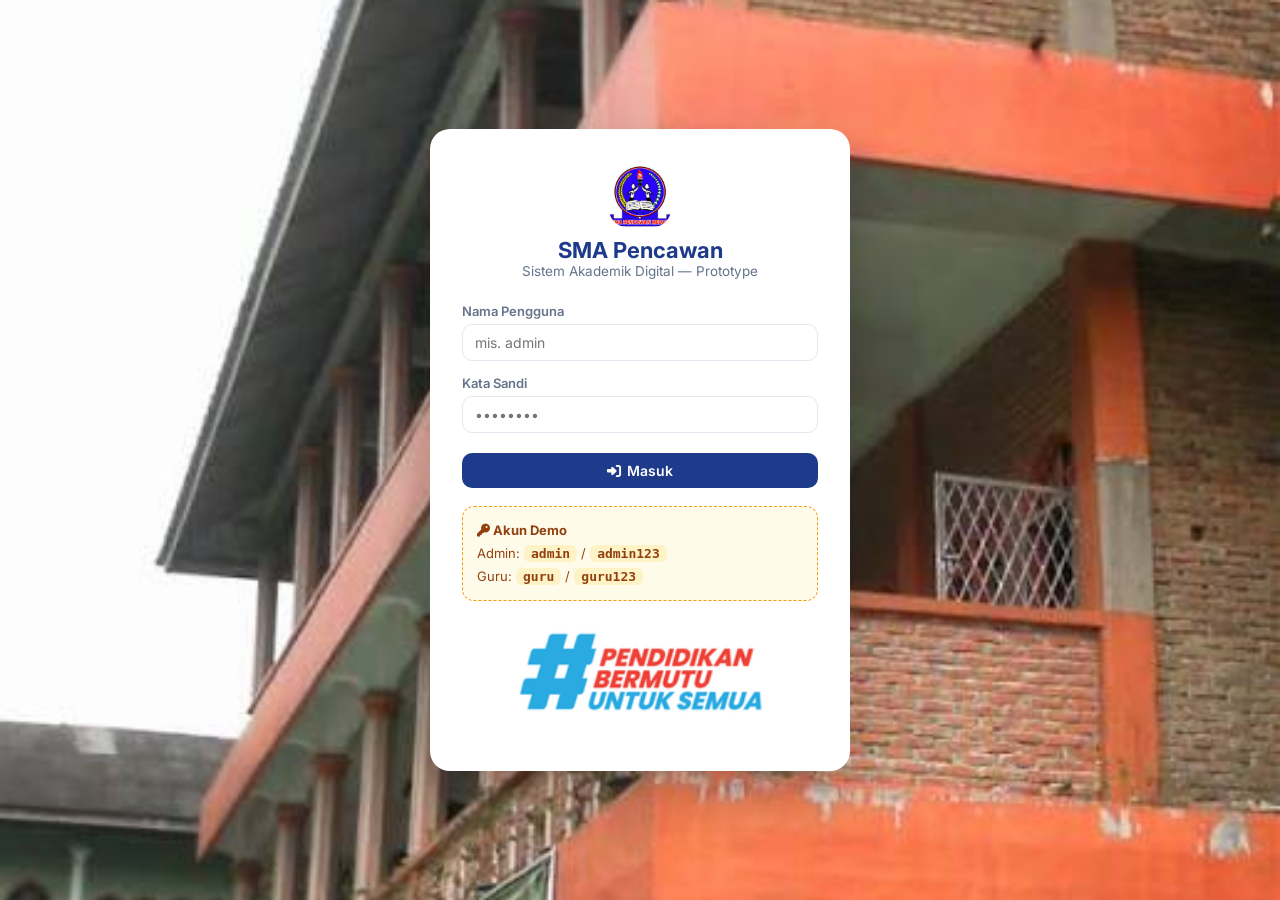
<file: index.html>
<!DOCTYPE html>
<!-- index.html — redirect ke login (atau dashboard sesuai sesi tiruan) -->
<html lang="id">
<head>
  <meta charset="UTF-8">
  <meta name="viewport" content="width=device-width, initial-scale=1.0">
  <title>SMA Pencawan — Sistem Akademik</title>
  <script>
    // Jika sudah login, langsung ke dashboard sesuai peran
    (function () {
      try {
        var u = JSON.parse(localStorage.getItem("sp_auth"));
        if (u && u.role === "admin") location.replace("admin/dashboard.html");
        else if (u && u.role === "guru") location.replace("guru/dashboard.html");
        else location.replace("login.html");
      } catch (e) { location.replace("login.html"); }
    })();
  </script>
</head>
<body>
  <p style="font-family:sans-serif;text-align:center;margin-top:40vh">Mengalihkan ke halaman login…</p>
</body>
</html>
</file>
<file: css/style.css>
/* ============================================================
   style.css — Sistem Akademik SMA Pencawan (prototype)
   Desain modern, bersih, bertema sekolah
   ============================================================ */

:root {
  --biru-tua: #1e3a8a;
  --biru-tua-2: #172e6b;
  --biru: #2563eb;
  --biru-terang: #3b82f6;
  --emas: #f59e0b;
  --emas-2: #d97706;
  --abu-latar: #f1f5f9;
  --abu-card: #ffffff;
  --teks: #0f172a;
  --teks-2: #64748b;
  --garis: #e2e8f0;
  --hijau: #16a34a;
  --kuning: #eab308;
  --biru-badge: #2563eb;
  --merah: #dc2626;
  --sidebar-w: 250px;
  --radius: 14px;
  --shadow: 0 1px 3px rgba(15, 23, 42, .08), 0 4px 16px rgba(15, 23, 42, .06);
}

* { box-sizing: border-box; }
html, body { margin: 0; padding: 0; }
body {
  font-family: "Inter", "Poppins", system-ui, sans-serif;
  background: var(--abu-latar);
  color: var(--teks);
  font-size: 14.5px;
  min-height: 100vh;
}
a { color: inherit; text-decoration: none; }
img { max-width: 100%; }

/* ===== Tombol umum ===== */
.btn {
  display: inline-flex; align-items: center; gap: 6px;
  padding: 9px 16px; border: none; border-radius: 10px;
  font-size: 14px; font-weight: 600; cursor: pointer;
  transition: .18s; font-family: inherit;
}
.btn:active { transform: scale(.97); }
.btn-primary { background: var(--biru-tua); color: #fff; }
.btn-primary:hover { background: var(--biru-tua-2); }
.btn-emas { background: var(--emas); color: #fff; }
.btn-emas:hover { background: var(--emas-2); }
.btn-merah { background: var(--merah); color: #fff; }
.btn-merah:hover { background: #b91c1c; }
.btn-hijau { background: var(--hijau); color: #fff; }
.btn-hijau:hover { background: #15803d; }
.btn-outline { background: #fff; color: var(--teks); border: 1.5px solid var(--garis); }
.btn-outline:hover { border-color: var(--biru-tua); color: var(--biru-tua); }
.btn-sm { padding: 6px 11px; font-size: 13px; border-radius: 8px; }
.btn-block { width: 100%; justify-content: center; }
.btn:disabled { opacity: .5; cursor: not-allowed; }

/* ===== Badge status ===== */
.badge {
  display: inline-block; padding: 3px 10px; border-radius: 999px;
  font-size: 12px; font-weight: 600; white-space: nowrap;
}
.badge-hadir,    .badge-disetujui { background: #dcfce7; color: #166534; }
.badge-terlambat,.badge-menunggu   { background: #fef9c3; color: #854d0e; }
.badge-izin,     .badge-sakit      { background: #dbeafe; color: #1e40af; }
.badge-alpa,     .badge-ditolak    { background: #fee2e2; color: #991b1b; }
.badge-mencurigakan               { background: #fee2e2; color: #991b1b; }
.badge-aktif                      { background: #dcfce7; color: #166534; }
.badge-nonaktif                   { background: #fee2e2; color: #991b1b; }
.badge-netral                     { background: #f1f5f9; color: #475569; }
.badge-emas { background: #fef3c7; color: #92400e; }

/* ===== Kartu ===== */
.card {
  background: var(--abu-card); border-radius: var(--radius);
  box-shadow: var(--shadow); padding: 20px;
}
.card-title { font-size: 15px; font-weight: 700; margin: 0 0 14px; }
.card-title-flex { display: flex; align-items: center; justify-content: space-between; gap: 10px; flex-wrap: wrap; }
.card-title-flex .card-title { margin: 0; }

/* ===== Form ===== */
.form-group { margin-bottom: 14px; }
.form-label { display: block; font-size: 13px; font-weight: 600; margin-bottom: 5px; color: var(--teks-2); }
.form-input, .form-select {
  width: 100%; padding: 9px 12px; border: 1.5px solid var(--garis);
  border-radius: 10px; font-size: 14px; font-family: inherit;
  background: #fff; color: var(--teks); transition: .15s;
}
.form-input:focus, .form-select:focus { outline: none; border-color: var(--biru-tua); box-shadow: 0 0 0 3px rgba(30,58,138,.12); }
.form-error { color: var(--merah); font-size: 12px; margin-top: 4px; display: none; }
.form-row { display: grid; grid-template-columns: 1fr 1fr; gap: 12px; }

/* ===== Tabel ===== */
.table-wrap { overflow-x: auto; border-radius: var(--radius); }
table.data {
  width: 100%; border-collapse: collapse; font-size: 14px; background: #fff;
}
table.data th {
  background: var(--biru-tua); color: #fff; text-align: left;
  padding: 11px 14px; font-size: 12.5px; text-transform: uppercase;
  letter-spacing: .4px; white-space: nowrap;
}
table.data td { padding: 10px 14px; border-bottom: 1px solid var(--garis); vertical-align: middle; }
table.data tbody tr:hover { background: #f8fafc; }
table.data tbody tr.clickable { cursor: pointer; }
.avatar { width: 38px; height: 38px; border-radius: 50%; object-fit: cover; border: 2px solid var(--garis); }
.avatar-lg { width: 90px; height: 90px; }
.avatar-sm { width: 30px; height: 30px; }

/* ===== Toolbar tabel (search/filter/pagination) ===== */
.toolbar { display: flex; flex-wrap: wrap; gap: 10px; align-items: center; margin-bottom: 14px; }
.toolbar .form-input, .toolbar .form-select { width: auto; min-width: 150px; }
.toolbar .grow { flex: 1; min-width: 180px; }
.pagination { display: flex; gap: 6px; justify-content: flex-end; align-items: center; margin-top: 14px; font-size: 13px; color: var(--teks-2); }
.pagination button {
  min-width: 32px; height: 32px; border-radius: 8px; border: 1.5px solid var(--garis);
  background: #fff; cursor: pointer; font-weight: 600; font-family: inherit;
}
.pagination button.active { background: var(--biru-tua); color: #fff; border-color: var(--biru-tua); }
.pagination button:disabled { opacity: .4; cursor: not-allowed; }

/* ============================================================
   LOGIN
   ============================================================ */
.login-bg {
  min-height: 100vh; display: flex; align-items: center; justify-content: center;
  background: url("../assets/GambarSekolah.jfif") center / cover no-repeat fixed;
  padding: 20px;
}
.login-card {
  background: #fff; border-radius: 20px; box-shadow: 0 25px 60px rgba(0,0,0,.28);
  width: 100%; max-width: 420px; padding: 36px 32px;
}
.login-logo { display: flex; flex-direction: column; align-items: center; gap: 10px; margin-bottom: 24px; text-align: center; }
.login-logo .logo-box {
  width: 62px; height: 62px; border-radius: 18px; background: var(--biru-tua);
  color: var(--emas); display: grid; place-items: center; font-weight: 800; font-size: 24px;
  overflow: hidden;
}
.logo-box img { width: 100%; height: 100%; object-fit: cover; display: block; }
.login-footer { margin-top: 16px; text-align: center; }
.login-footer img { max-width: 260px; width: 100%; height: auto; }
.login-logo h1 { font-size: 22px; margin: 0; color: var(--biru-tua); }
.login-logo p { margin: 0; color: var(--teks-2); font-size: 13.5px; }
.demo-box {
  background: #fffbeb; border: 1.5px dashed var(--emas); border-radius: 12px;
  padding: 12px 14px; font-size: 13px; margin-top: 18px; color: #92400e; line-height: 1.7;
}
.demo-box code { background: #fef3c7; padding: 1px 7px; border-radius: 6px; font-weight: 700; }
.login-err { background: #fee2e2; color: #991b1b; font-size: 13px; padding: 10px 12px; border-radius: 10px; margin-bottom: 14px; display: none; }

/* ============================================================
   LAYOUT ADMIN (sidebar + topbar)
   ============================================================ */
.app-shell { display: flex; min-height: 100vh; }

.sidebar {
  width: var(--sidebar-w); background: var(--biru-tua); color: #cbd5e1;
  position: fixed; inset: 0 auto 0 0; z-index: 60;
  display: flex; flex-direction: column; transition: transform .25s ease;
  overflow-y: auto;
}
.sidebar-brand {
  display: flex; align-items: center; gap: 10px; padding: 20px 18px;
  color: #fff; font-weight: 800; font-size: 16px; border-bottom: 1px solid rgba(255,255,255,.1);
}
.sidebar-brand .logo-box {
  width: 36px; height: 36px; border-radius: 10px; background: var(--emas);
  color: var(--biru-tua); display: grid; place-items: center; font-weight: 800; font-size: 15px; flex: none;
  overflow: hidden;
}
.sidebar nav { padding: 14px 10px; display: flex; flex-direction: column; gap: 3px; flex: 1; }
.sidebar nav a {
  display: flex; align-items: center; gap: 11px; padding: 10px 13px;
  border-radius: 10px; font-size: 14px; font-weight: 500; transition: .15s;
}
.sidebar nav a:hover { background: rgba(255,255,255,.08); color: #fff; }
.sidebar nav a.active { background: var(--emas); color: var(--biru-tua); font-weight: 700; }
.sidebar nav a i { width: 19px; text-align: center; }
.sidebar-foot { padding: 14px 18px; font-size: 12px; border-top: 1px solid rgba(255,255,255,.1); color: #94a3b8; }

.main-area { flex: 1; margin-left: var(--sidebar-w); display: flex; flex-direction: column; min-width: 0; }

.topbar {
  background: #fff; box-shadow: var(--shadow); padding: 12px 22px;
  display: flex; align-items: center; justify-content: space-between; gap: 14px;
  position: sticky; top: 0; z-index: 40;
}
.topbar-left { display: flex; align-items: center; gap: 12px; min-width: 0; }
.topbar-title { font-size: 17px; font-weight: 700; color: var(--biru-tua); margin: 0; white-space: nowrap; overflow: hidden; text-overflow: ellipsis; }
.topbar-user { display: flex; align-items: center; gap: 10px; }
.topbar-user .nama { font-size: 13.5px; font-weight: 600; line-height: 1.2; }
.topbar-user .role { font-size: 11.5px; color: var(--teks-2); }

.burger { display: none; background: none; border: none; font-size: 21px; color: var(--biru-tua); cursor: pointer; padding: 4px 8px; }

.page-content { padding: 22px; max-width: 1300px; width: 100%; margin: 0 auto; }
.page-head { display: flex; align-items: center; justify-content: space-between; gap: 12px; flex-wrap: wrap; margin-bottom: 18px; }
.page-head h2 { margin: 0; font-size: 20px; color: var(--biru-tua); }
.page-head p { margin: 4px 0 0; color: var(--teks-2); font-size: 13.5px; }

.backdrop {
  position: fixed; inset: 0; background: rgba(15,23,42,.5); z-index: 55;
  opacity: 0; pointer-events: none; transition: .25s;
}
.backdrop.show { opacity: 1; pointer-events: auto; }

/* ===== Kartu ringkasan (stat) ===== */
.stat-grid { display: grid; grid-template-columns: repeat(4, 1fr); gap: 16px; margin-bottom: 20px; }
.stat-card {
  background: #fff; border-radius: var(--radius); box-shadow: var(--shadow);
  padding: 18px; display: flex; align-items: center; gap: 14px;
}
.stat-icon {
  width: 48px; height: 48px; border-radius: 14px; display: grid; place-items: center;
  font-size: 20px; flex: none;
}
.stat-icon.biru    { background: #dbeafe; color: var(--biru); }
.stat-icon.hijau   { background: #dcfce7; color: var(--hijau); }
.stat-icon.kuning  { background: #fef9c3; color: var(--emas-2); }
.stat-icon.merah   { background: #fee2e2; color: var(--merah); }
.stat-info .angka { font-size: 24px; font-weight: 800; line-height: 1.1; }
.stat-info .label { font-size: 12.5px; color: var(--teks-2); margin-top: 2px; }

.grid-2 { display: grid; grid-template-columns: 1fr 1fr; gap: 16px; }
.grid-3 { display: grid; grid-template-columns: repeat(3, 1fr); gap: 16px; }

/* ===== Modal ===== */
.modal-backdrop {
  position: fixed; inset: 0; background: rgba(15,23,42,.55); z-index: 90;
  display: none; align-items: center; justify-content: center; padding: 18px;
}
.modal-backdrop.show { display: flex; }
.modal {
  background: #fff; border-radius: 16px; width: 100%; max-width: 520px;
  max-height: 90vh; overflow-y: auto; box-shadow: 0 25px 60px rgba(0,0,0,.3);
  animation: modalIn .2s ease;
}
.modal-lg { max-width: 760px; }
@keyframes modalIn { from { transform: translateY(18px); opacity: 0; } to { transform: none; opacity: 1; } }
.modal-head {
  padding: 16px 20px; border-bottom: 1px solid var(--garis);
  display: flex; align-items: center; justify-content: space-between; gap: 10px;
}
.modal-head h3 { margin: 0; font-size: 16px; color: var(--biru-tua); }
.modal-close { background: none; border: none; font-size: 20px; cursor: pointer; color: var(--teks-2); padding: 2px 6px; }
.modal-close:hover { color: var(--merah); }
.modal-body { padding: 18px 20px; }
.modal-foot { padding: 14px 20px; border-top: 1px solid var(--garis); display: flex; justify-content: flex-end; gap: 10px; }

/* ===== Toast ===== */
.toast-stack { position: fixed; top: 18px; right: 18px; z-index: 200; display: flex; flex-direction: column; gap: 10px; }
.toast {
  background: #fff; border-radius: 12px; box-shadow: 0 10px 30px rgba(15,23,42,.2);
  padding: 13px 16px; min-width: 260px; max-width: 340px; display: flex; gap: 10px;
  align-items: flex-start; font-size: 13.5px; animation: toastIn .25s ease;
  border-left: 4px solid var(--biru-tua);
}
.toast.success { border-left-color: var(--hijau); }
.toast.error   { border-left-color: var(--merah); }
.toast.warn    { border-left-color: var(--emas); }
.toast.info    { border-left-color: var(--biru); }
.toast strong  { display: block; margin-bottom: 2px; }
.toast.out { animation: toastOut .25s ease forwards; }
@keyframes toastIn  { from { transform: translateX(40px); opacity: 0; } to { transform: none; opacity: 1; } }
@keyframes toastOut { to { transform: translateX(40px); opacity: 0; } }

/* ============================================================
   GRID JADWAL (admin & guru)
   ============================================================ */
.jadwal-grid-wrap { overflow-x: auto; padding-bottom: 6px; }
table.jadwal-grid { border-collapse: collapse; width: 100%; min-width: 760px; background: #fff; }
table.jadwal-grid th, table.jadwal-grid td { border: 1px solid var(--garis); padding: 7px; font-size: 13px; text-align: center; }
table.jadwal-grid th { background: var(--biru-tua); color: #fff; font-size: 12.5px; }
table.jadwal-grid th.jam-col, table.jadwal-grid td.jam-col { background: #eef2ff; color: var(--biru-tua); font-weight: 700; min-width: 90px; }
.jadwal-slot { border-radius: 9px; padding: 7px 6px; font-size: 12.5px; line-height: 1.45; min-height: 54px; display: flex; flex-direction: column; justify-content: center; }
.jadwal-slot .m { font-weight: 700; }
.jadwal-slot .k { color: var(--teks-2); font-size: 11.5px; }
.jadwal-slot.isi { background: #dbeafe; color: #1e3a8a; cursor: pointer; }
.jadwal-slot.kosong { background: #f8fafc; color: #cbd5e1; cursor: pointer; }
.jadwal-slot.kosong:hover { background: #eef2ff; color: var(--biru); }
.jadwal-slot.now { outline: 2px solid var(--emas); outline-offset: -2px; box-shadow: 0 0 0 3px rgba(245,158,11,.25); }
.jadwal-slot.aktif-siswa { cursor: default; }

/* ============================================================
   HALAMAN GURU (mobile-first, bottom nav)
   ============================================================ */
.guru-shell { max-width: 640px; margin: 0 auto; min-height: 100vh; display: flex; flex-direction: column; background: var(--abu-latar); }
.guru-topbar {
  background: var(--biru-tua); color: #fff; padding: 14px 16px;
  display: flex; align-items: center; justify-content: space-between; gap: 10px;
  position: sticky; top: 0; z-index: 40;
}
.guru-topbar .judul { font-size: 16px; font-weight: 700; margin: 0; }
.guru-topbar .sub { font-size: 11.5px; color: #bfdbfe; }
.guru-content { flex: 1; padding: 16px 14px 92px; }

.bottom-nav {
  position: fixed; bottom: 0; left: 50%; transform: translateX(-50%);
  width: 100%; max-width: 640px; background: #fff; z-index: 50;
  display: flex; box-shadow: 0 -4px 20px rgba(15,23,42,.1);
  border-top: 1px solid var(--garis);
}
.bottom-nav a {
  flex: 1; display: flex; flex-direction: column; align-items: center; gap: 3px;
  padding: 9px 2px 10px; font-size: 10.5px; font-weight: 600; color: var(--teks-2);
  position: relative;
}
.bottom-nav a i { font-size: 19px; }
.bottom-nav a.active { color: var(--biru-tua); }
.bottom-nav a.active::before {
  content: ""; position: absolute; top: 0; left: 20%; right: 20%; height: 3px;
  background: var(--emas); border-radius: 0 0 4px 4px;
}

/* Sapaan & kartu guru */
.sapaan { background: linear-gradient(135deg, var(--biru-tua), var(--biru-terang)); color: #fff; border-radius: var(--radius); padding: 18px; margin-bottom: 14px; }
.sapaan h3 { margin: 0 0 4px; font-size: 17px; }
.sapaan p { margin: 0; font-size: 13px; opacity: .85; }
.status-absen-box { border-radius: var(--radius); padding: 16px; margin-bottom: 14px; display: flex; align-items: center; gap: 13px; box-shadow: var(--shadow); }
.status-absen-box.belum { background: #fffbeb; border: 1.5px solid var(--emas); }
.status-absen-box.sudah { background: #dcfce7; border: 1.5px solid var(--hijau); }
.status-absen-box .ic { width: 44px; height: 44px; border-radius: 12px; display: grid; place-items: center; font-size: 19px; flex: none; }
.status-absen-box.belum .ic { background: var(--emas); color: #fff; }
.status-absen-box.sudah .ic { background: var(--hijau); color: #fff; }
.status-absen-box .t { font-weight: 700; font-size: 14.5px; }
.status-absen-box .s { font-size: 12.5px; color: var(--teks-2); margin-top: 2px; }

.shortcut-grid { display: grid; grid-template-columns: repeat(3, 1fr); gap: 10px; margin-bottom: 14px; }
.shortcut {
  background: #fff; border-radius: 14px; box-shadow: var(--shadow); padding: 15px 8px;
  text-align: center; font-size: 12px; font-weight: 600; color: var(--biru-tua);
  transition: .15s; border: 1.5px solid transparent;
}
.shortcut:hover { border-color: var(--emas); transform: translateY(-2px); }
.shortcut i { display: block; font-size: 22px; margin-bottom: 7px; color: var(--biru); }

.jadwal-hari-item {
  background: #fff; border-radius: 12px; box-shadow: var(--shadow);
  padding: 12px 14px; display: flex; gap: 12px; align-items: center; margin-bottom: 9px;
}
.jadwal-hari-item .jam {
  background: #eef2ff; color: var(--biru-tua); border-radius: 9px; padding: 7px 9px;
  font-size: 12px; font-weight: 700; text-align: center; min-width: 66px; flex: none;
}
.jadwal-hari-item .isi { flex: 1; min-width: 0; }
.jadwal-hari-item .isi .m { font-weight: 700; font-size: 13.5px; }
.jadwal-hari-item .isi .k { font-size: 12px; color: var(--teks-2); }
.jadwal-hari-item.sekarang { border-left: 4px solid var(--emas); background: #fffbeb; }

/* ===== Stepper presensi ===== */
.stepper { display: flex; gap: 4px; margin-bottom: 16px; }
.step {
  flex: 1; text-align: center; font-size: 11px; font-weight: 700; color: var(--teks-2);
  position: relative; padding-top: 26px;
}
.step::before {
  content: attr(data-n); position: absolute; top: 0; left: 50%; transform: translateX(-50%);
  width: 22px; height: 22px; border-radius: 50%; background: var(--garis); color: var(--teks-2);
  display: grid; place-items: center; font-size: 11px;
}
.step::after {
  content: ""; position: absolute; top: 11px; left: calc(50% + 14px); right: calc(-50% + 14px);
  height: 2px; background: var(--garis);
}
.step:last-child::after { display: none; }
.step.aktif { color: var(--biru-tua); }
.step.aktif::before { background: var(--biru-tua); color: #fff; }
.step.selesai { color: var(--hijau); }
.step.selesai::before { background: var(--hijau); color: #fff; content: "✓"; }
.step.selesai::after { background: var(--hijau); }

.step-panel { display: none; }
.step-panel.aktif { display: block; animation: modalIn .22s ease; }

.kamera-box {
  background: #0f172a; border-radius: 14px; min-height: 220px; display: grid;
  place-items: center; color: #94a3b8; text-align: center; padding: 20px; position: relative; overflow: hidden;
}
.kamera-box img { border-radius: 12px; max-height: 260px; }
.kamera-box .ph { font-size: 40px; margin-bottom: 8px; }

.alert {
  padding: 12px 14px; border-radius: 11px; font-size: 13.5px; margin-bottom: 13px;
  display: flex; gap: 9px; align-items: flex-start; line-height: 1.5;
}
.alert-merah  { background: #fee2e2; color: #991b1b; border: 1.5px solid #fecaca; }
.alert-hijau  { background: #dcfce7; color: #166534; border: 1.5px solid #bbf7d0; }
.alert-biru   { background: #dbeafe; color: #1e40af; border: 1.5px solid #bfdbfe; }
.alert-kuning { background: #fef9c3; color: #854d0e; border: 1.5px solid #fde68a; }

.berhasil-box { text-align: center; padding: 24px 14px; }
.berhasil-box .ikon {
  width: 78px; height: 78px; border-radius: 50%; background: var(--hijau); color: #fff;
  display: grid; place-items: center; font-size: 36px; margin: 0 auto 14px;
  animation: pop .35s ease;
}
@keyframes pop { 0% { transform: scale(.4); opacity: 0; } 100% { transform: scale(1); opacity: 1; } }
.berhasil-box h3 { margin: 0 0 6px; color: var(--hijau); }
.berhasil-box .ringkas { background: #f8fafc; border-radius: 12px; padding: 14px; text-align: left; font-size: 13.5px; line-height: 2; margin-top: 14px; }
.berhasil-box .ringkas b { color: var(--biru-tua); }

/* ===== Toggle absensi siswa ===== */
.toggle-group { display: inline-flex; background: #f1f5f9; border-radius: 10px; padding: 3px; gap: 2px; flex-wrap: wrap; }
.toggle-group button {
  border: none; background: transparent; padding: 6px 10px; font-size: 12px;
  font-weight: 700; border-radius: 8px; cursor: pointer; color: var(--teks-2); font-family: inherit;
}
.toggle-group button.on-hadir     { background: var(--hijau); color: #fff; }
.toggle-group button.on-izin      { background: var(--biru); color: #fff; }
.toggle-group button.on-sakit     { background: var(--biru); color: #fff; }
.toggle-group button.on-alpa      { background: var(--merah); color: #fff; }

.ringkas-kehadiran { display: flex; gap: 8px; flex-wrap: wrap; margin: 12px 0; }
.ringkas-kehadiran .pill { background: #fff; border: 1.5px solid var(--garis); border-radius: 999px; padding: 5px 12px; font-size: 12.5px; font-weight: 700; }

/* ===== Indikator nilai ===== */
.nilai-bawah { color: var(--merah); font-weight: 800; }
.nilai-baik { color: var(--hijau); font-weight: 700; }

/* ===== Tab ===== */
.tab-row { display: flex; gap: 6px; border-bottom: 2px solid var(--garis); margin-bottom: 16px; overflow-x: auto; }
.tab-row button {
  border: none; background: none; padding: 10px 15px; font-size: 14px; font-weight: 600;
  color: var(--teks-2); cursor: pointer; border-bottom: 3px solid transparent; margin-bottom: -2px;
  font-family: inherit; white-space: nowrap;
}
.tab-row button.active { color: var(--biru-tua); border-bottom-color: var(--emas); }

/* ===== Countdown QR ===== */
.qr-display { display: flex; flex-direction: column; align-items: center; gap: 12px; }
.qr-frame { background: #fff; border: 2px solid var(--garis); border-radius: 16px; padding: 18px; display: inline-block; }
.countdown { font-size: 14px; font-weight: 700; color: var(--biru-tua); }
.countdown.warn { color: var(--merah); }

/* ===== Peta ===== */
.map-box { border-radius: 14px; overflow: hidden; height: 280px; border: 1.5px solid var(--garis); }
.map-box.sm { height: 200px; }

/* ===== Footer logo sekolah ===== */
.page-footer { padding: 8px 22px 24px; text-align: center; }
.page-footer img { max-width: 340px; width: 100%; height: auto; }
.page-footer.guru-footer { padding: 6px 0 16px; }
.page-footer.guru-footer img { max-width: 260px; }
.guru-topbar .tb-logo { width: 38px; height: 38px; border-radius: 10px; object-fit: cover; flex: none; }

/* ============================================================
   RESPONSIVE
   ============================================================ */
@media (max-width: 1024px) {
  .stat-grid { grid-template-columns: repeat(2, 1fr); }
  .grid-3 { grid-template-columns: 1fr 1fr; }
}

@media (max-width: 860px) {
  .sidebar { transform: translateX(-100%); }
  .sidebar.open { transform: none; }
  .main-area { margin-left: 0; }
  .burger { display: block; }
  .grid-2, .grid-3 { grid-template-columns: 1fr; }
}

@media (max-width: 560px) {
  .stat-grid { grid-template-columns: 1fr; }
  .page-content { padding: 14px; }
  .form-row { grid-template-columns: 1fr; }
  .topbar { padding: 10px 14px; }
  .topbar-user .nama, .topbar-user .role { display: none; }
  .toolbar .form-input, .toolbar .form-select, .toolbar .grow { width: 100%; min-width: 0; }
}

@media print {
  .sidebar, .topbar, .bottom-nav, .btn, .no-print { display: none !important; }
  .main-area { margin: 0; }
  body { background: #fff; }
}
</file>
